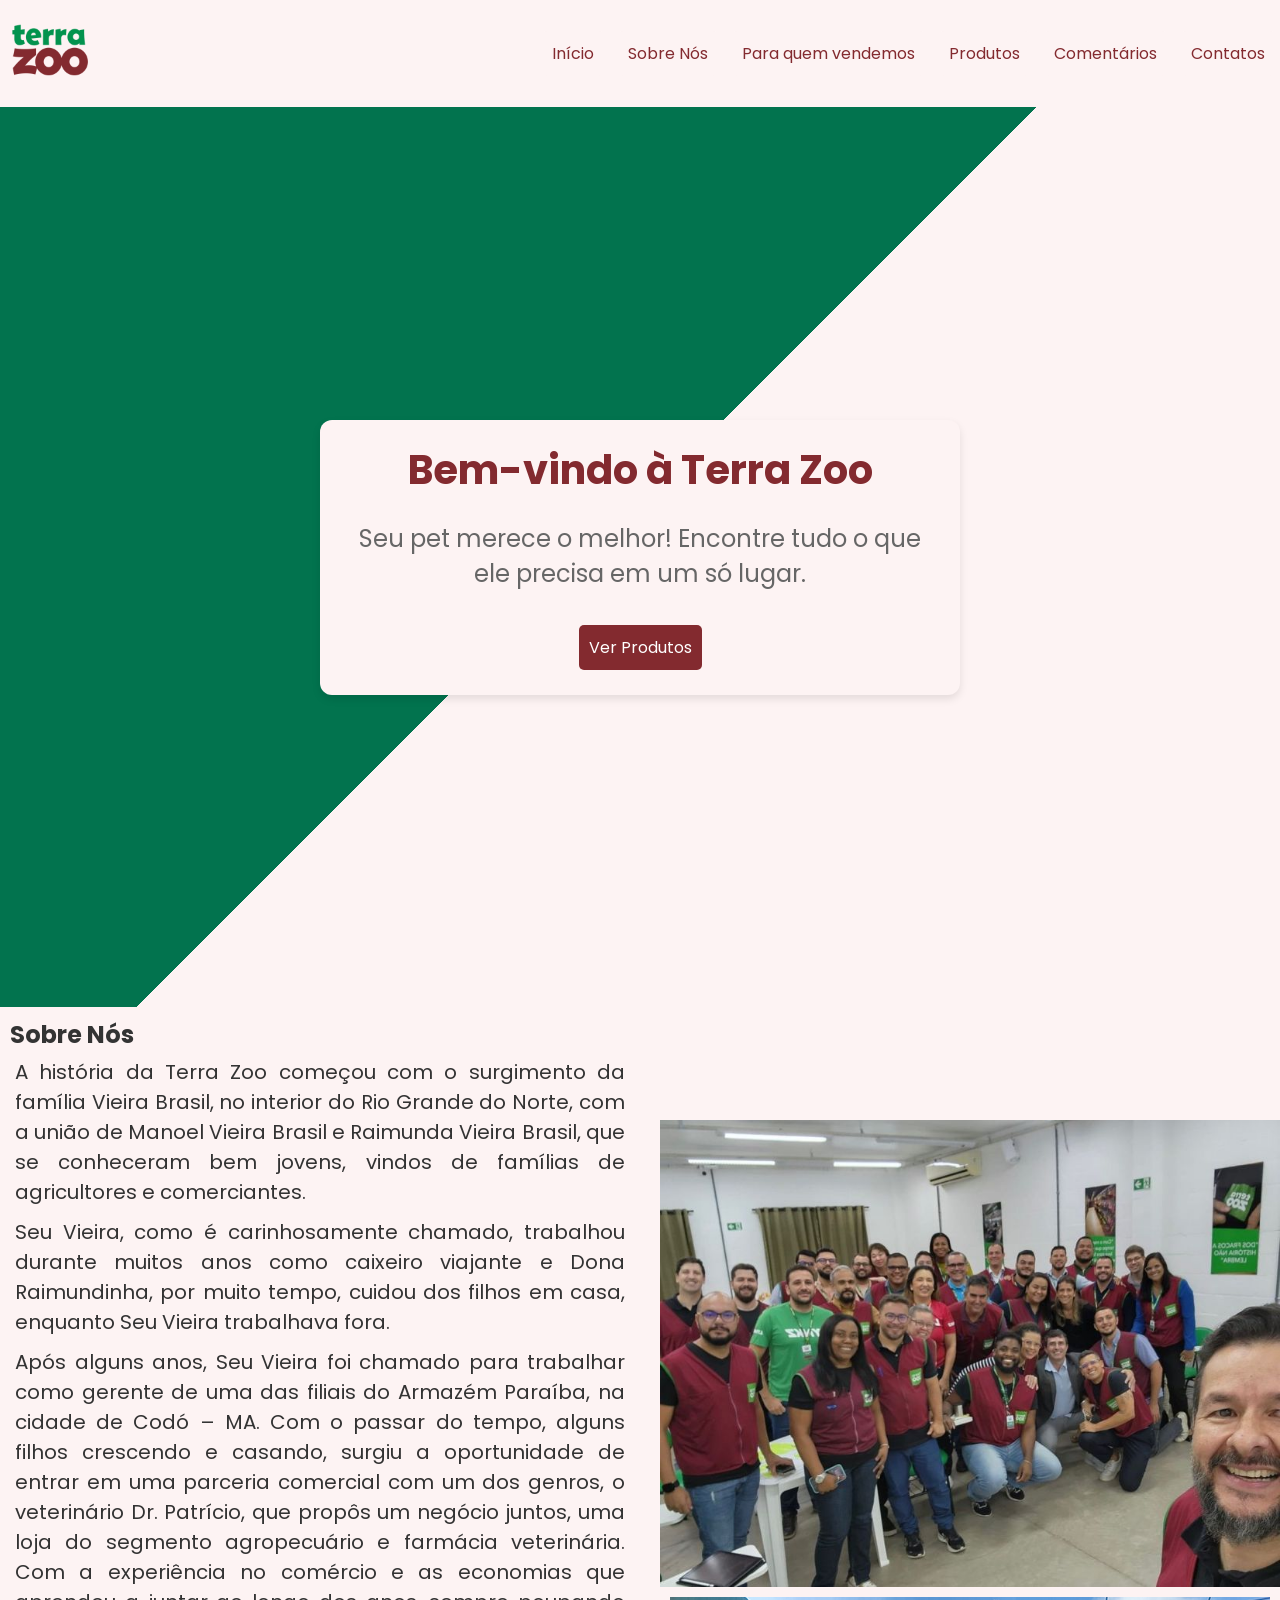
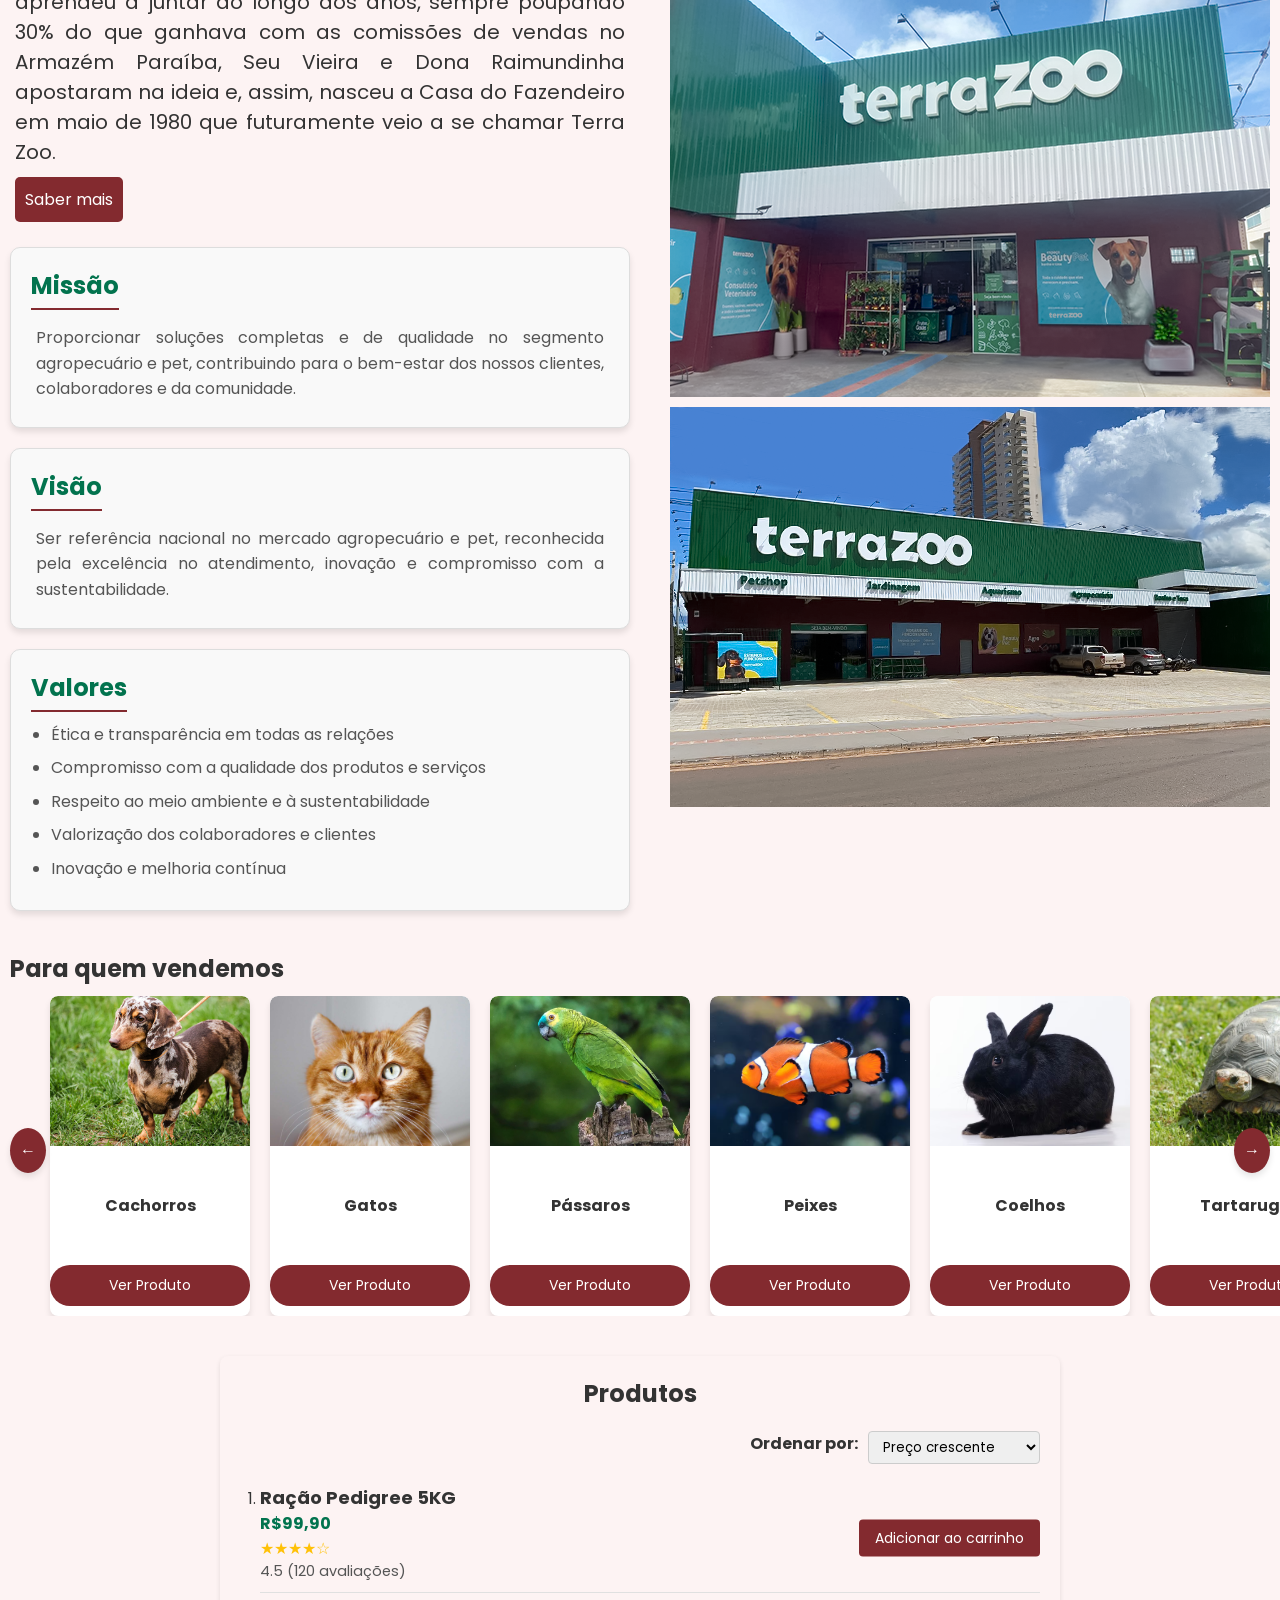
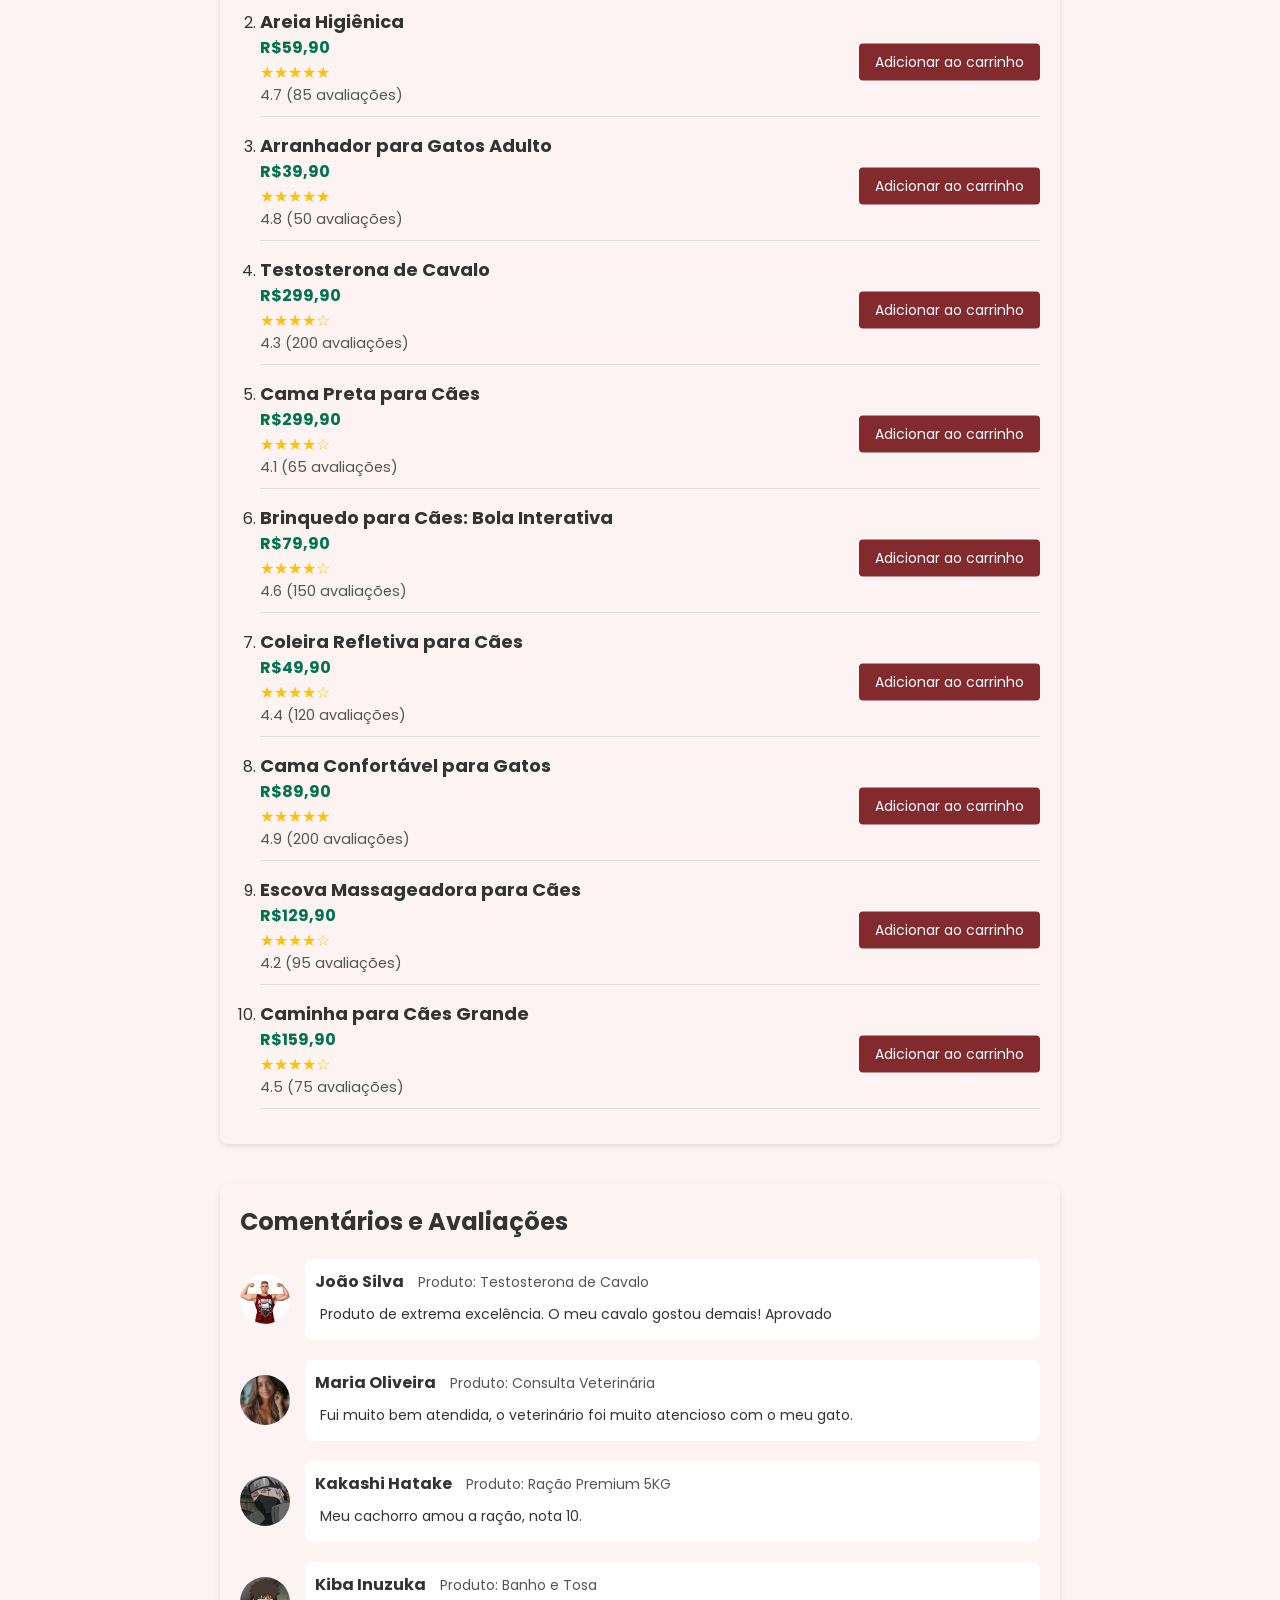
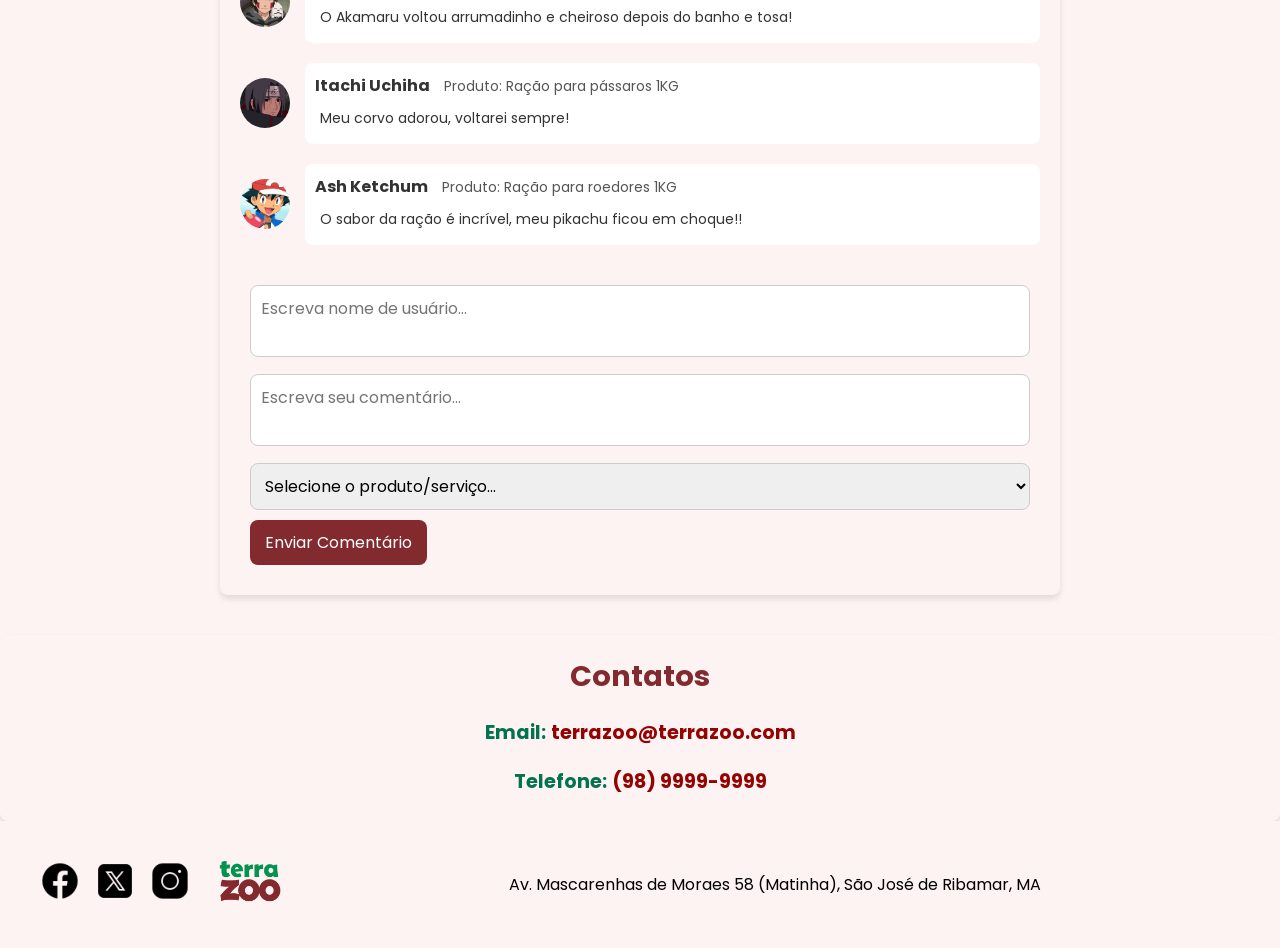
<file: index.html>
<!-- Trabalho de Adriano Franca Monteiro  e Guilherme dos Reis Lima-->
<!DOCTYPE html>
<html lang="pt-BR">
<head>
    <meta charset="UTF-8">
    <meta name="viewport" content="width=device-width, initial-scale=1.0">
    <title>Terra Zoo</title>
    <link href="https://fonts.googleapis.com/css2?family=Poppins:wght@400;600&display=swap" rel="stylesheet">
    <link rel="stylesheet" href="./assets/style.css">
</head>
<body>
    <header class="header">
        <div>
            <img src="./assets/logo.png" alt="Logomarca empresa - Terra Zoo">
        </div>
        <div>
            <nav>
                <button onclick="scrollToElement('presentation-section')" class="btn-header">Início</button>
                <button onclick="scrollToElement('sobre-section')" class="btn-header">Sobre Nós</button>
                <button onclick="scrollToElement('catalog-section')" class="btn-header">Para quem vendemos</button>
                <button onclick="scrollToElement('product-section')" class="btn-header">Produtos</button>
                <button onclick="scrollToElement('comments-section')" class="btn-header">Comentários</button>
                <button onclick="scrollToElement('contact-section')" class="btn-header">Contatos</button>
            </nav>
        </div>
    </header>
    <main>
            <!-- Seção sobre as informacoes da empresa -->
        <section id="presentation-section" class="presentation-section">
            <div class="content">
                <h1>Bem-vindo à Terra Zoo</h1>
                <p>Seu pet merece o melhor! Encontre tudo o que ele precisa em um só lugar.</p>
                <button class="btn-padrao" onclick="scrollToElement('catalog-section')">Ver Produtos</button>
            </div>
        </section>
        <section id="sobre-section" class="sobre-nos">
          <div class="text-sobre-nos">
              <h2>Sobre Nós</h2>
              <p>
                  A história da Terra Zoo começou com o surgimento da família Vieira Brasil, no interior do Rio Grande do Norte, com a união de Manoel Vieira Brasil 
                  e Raimunda Vieira Brasil, que se conheceram bem jovens, vindos de famílias de agricultores e comerciantes.
              </p>
              <p>
                  Seu Vieira, como é carinhosamente chamado, trabalhou durante muitos anos como caixeiro viajante e Dona Raimundinha, por muito tempo, cuidou dos filhos em casa,
                  enquanto Seu Vieira trabalhava fora.
              </p>
              <p>
                  Após alguns anos, Seu Vieira foi chamado para trabalhar como gerente de uma das filiais do Armazém Paraíba, na cidade de Codó – MA. Com o passar do tempo, alguns
                  filhos crescendo e casando, surgiu a oportunidade de entrar em uma parceria comercial com um dos genros, o veterinário Dr. Patrício, que propôs um negócio juntos,
                  uma loja do segmento agropecuário e farmácia veterinária. Com a experiência no comércio e as economias que aprendeu a juntar ao longo dos anos, sempre poupando 30%
                  do que ganhava com as comissões de vendas no Armazém Paraíba, Seu Vieira e Dona Raimundinha apostaram na ideia e, assim, nasceu a Casa do
                  Fazendeiro em maio de 1980 que futuramente veio a se chamar Terra Zoo.
              </p>
              <a href="https://terrazoo.com.br/nossa-historia/" target="_blank">
                  <button class="btn-padrao">
                      Saber mais
                  </button>
              </a>
              <div class="missao-visao-valores">
                  <div class="box">
                      <h3>Missão</h3>
                      <p>
                          Proporcionar soluções completas e de qualidade no segmento agropecuário e pet, contribuindo para o bem-estar dos nossos clientes, colaboradores e da comunidade.
                      </p>
                  </div>
                  <div class="box">
                      <h3>Visão</h3>
                      <p>
                          Ser referência nacional no mercado agropecuário e pet, reconhecida pela excelência no atendimento, inovação e compromisso com a sustentabilidade.
                      </p>
                  </div>
                  <div class="box">
                      <h3>Valores</h3>
                      <ul>
                          <li>Ética e transparência em todas as relações</li>
                          <li>Compromisso com a qualidade dos produtos e serviços</li>
                          <li>Respeito ao meio ambiente e à sustentabilidade</li>
                          <li>Valorização dos colaboradores e clientes</li>
                          <li>Inovação e melhoria contínua</li>
                      </ul>
                  </div>
              </div>
          </div>
          <div class="sobre-nos-img">
              <img src="./assets/equipe.jpg" alt="Equipe de funcionários Terra Zoo">
              <img src="./assets/TerraZoo_Loja.png" alt="Loja Terra Zoo Vinhais">
              <img src="./assets/TerraZoo_Loja2.png" alt="Loja Terra Zoo São Francisco">
          </div>
        </section>
      
          <!-- Carrossel dos animais -->
        <section id="catalog-section">
            <div class="catalog-container">
                <h2 class="text-produtos">Para quem vendemos</h2>
                <div class="catalog" id="catalog">
                  <div class="product">
                    <img src="./assets/Foto_Cachorro.jpg" alt="Cachorros">
                    <p class="product-name">Cachorros</p>
                    <button class="view-product-btn">Ver Produto</button>
                  </div>
                  <div class="product">
                    <img src="./assets/Foto_Gato.png" alt="Gatos">
                    <p class="product-name">Gatos</p>
                    <button class="view-product-btn">Ver Produto</button>
                  </div>
                  <div class="product">
                    <img src="./assets/Foto_Passaro.webp"alt="Pássaros">
                    <p class="product-name">Pássaros</p>
                    <button class="view-product-btn">Ver Produto</button>
                  </div>
                  <div class="product">
                    <img src="./assets/Foto_Peixe.avif" alt="Peixes">
                    <p class="product-name">Peixes</p>
                    <button class="view-product-btn">Ver Produto</button>
                  </div>
                  <div class="product">
                    <img src="./assets/Foto_Coelho.avif" alt="Coelhos">
                    <p class="product-name">Coelhos</p>
                    <button class="view-product-btn">Ver Produto</button>
                  </div>
                  <div class="product">
                    <img src="./assets/Foto_Tartaruga.jpg" alt="Tartarugas">
                    <p class="product-name">Tartarugas</p>
                    <button class="view-product-btn">Ver Produto</button>
                  </div>
                  <div class="product">
                    <img src="./assets/Foto_Cavalo.jpg" alt="Equinos">
                    <p class="product-name">Equinos</p>
                    <button class="view-product-btn">Ver Produto</button>
                  </div>
                  <div class="product">
                    <img src="./assets/Foto_Hamster.jpg" alt="Roedores">
                    <p class="product-name">Roedores</p>
                    <button class="view-product-btn">Ver Produto</button>
                  </div>
                  <div class="product">
                    <img src="./assets/Foto_Gado.jpg" alt="Bovinos">
                    <p class="product-name">Bovinos</p>
                    <button class="view-product-btn">Ver Produto</button>
                  </div>
                  <div class="product">
                    <img src="./assets/Foto_Ovinos.jpg" alt="Ovinos">
                    <p class="product-name">Ovinos</p>
                    <button class="view-product-btn">Ver Produto</button>
                  </div>
                </div>
                <div class="navigation">
                  <button class="nav-button nav-left" id="prev">&#8592;</button>
                  <button class="nav-button nav-right" id="next">&#8594;</button>
                </div>
              </div>
        </section>
          <!-- Produtos(seus valores e avaliações) junto com a lista numerada ordenada  -->
        <section id="product-section">
          <div class="product-list">
            <h1>Produtos</h1>
            
            <div class="sort-container">
              <label for="sort-options">Ordenar por:</label>
              <select id="sort-options">
                <option value="mais-caros">Preço crescente</option>
                <option value="mais-baratos">Preço decrescente</option>
                <option value="melhor-avaliados">Melhor avaliados</option>
              </select>
            </div>
      
            <ol id="product-list">
              <li class="product-item" data-price="99.00" data-rating="4.5">
                <div class="product-info">
                  <div class="product-title">Ração Pedigree 5KG</div>
                  <div class="product-price">R$99,90</div>
                  <div class="stars">★★★★☆</div>
                  <div class="rating">4.5 (120 avaliações)</div>
                </div>
                <button onclick="mensgemDesenvolvimento()"class="add-to-cart">Adicionar ao carrinho</button>
              </li>
              
              <li class="product-item" data-price="59.00" data-rating="4.7">
                <div class="product-info">
                  <div class="product-title">Areia Higiênica</div>
                  <div class="product-price">R$59,90</div>
                  <div class="stars">★★★★★</div>
                  <div class="rating">4.7 (85 avaliações)</div>
                </div>
                <button onclick="mensgemDesenvolvimento()"class="add-to-cart">Adicionar ao carrinho</button>
              </li>
              
              <li class="product-item" data-price="39.00" data-rating="4.8">
                <div class="product-info">
                  <div class="product-title">Arranhador para Gatos Adulto</div>
                  <div class="product-price">R$39,90</div>
                  <div class="stars">★★★★★</div>
                  <div class="rating">4.8 (50 avaliações)</div>
                </div>
                <button onclick="mensgemDesenvolvimento()"class="add-to-cart">Adicionar ao carrinho</button>
              </li>
              
              <li class="product-item" data-price="299.90" data-rating="4.3">
                <div class="product-info">
                  <div class="product-title">Testosterona de Cavalo</div>
                  <div class="product-price">R$299,90</div>
                  <div class="stars">★★★★☆</div>
                  <div class="rating">4.3 (200 avaliações)</div>
                </div>
                <button onclick="mensgemDesenvolvimento()"class="add-to-cart">Adicionar ao carrinho</button>
              </li>
              
              <li class="product-item" data-price="299.90" data-rating="4.1">
                <div class="product-info">
                  <div class="product-title">Cama Preta para Cães</div>
                  <div class="product-price">R$299,90</div>
                  <div class="stars">★★★★☆</div>
                  <div class="rating">4.1 (65 avaliações)</div>
                </div>
                <button onclick="mensgemDesenvolvimento()"class="add-to-cart">Adicionar ao carrinho</button>
              </li>
              
              <li class="product-item" data-price="79.90" data-rating="4.6">
                <div class="product-info">
                  <div class="product-title">Brinquedo para Cães: Bola Interativa</div>
                  <div class="product-price">R$79,90</div>
                  <div class="stars">★★★★☆</div>
                  <div class="rating">4.6 (150 avaliações)</div>
                </div>
                <button onclick="mensgemDesenvolvimento()"class="add-to-cart">Adicionar ao carrinho</button>
              </li>
              
              <li class="product-item" data-price="49.90" data-rating="4.4">
                <div class="product-info">
                  <div class="product-title">Coleira Refletiva para Cães</div>
                  <div class="product-price">R$49,90</div>
                  <div class="stars">★★★★☆</div>
                  <div class="rating">4.4 (120 avaliações)</div>
                </div>
                <button onclick="mensgemDesenvolvimento()"class="add-to-cart">Adicionar ao carrinho</button>
              </li>
              
              <li class="product-item" data-price="89.90" data-rating="4.9">
                <div class="product-info">
                  <div class="product-title">Cama Confortável para Gatos</div>
                  <div class="product-price">R$89,90</div>
                  <div class="stars">★★★★★</div>
                  <div class="rating">4.9 (200 avaliações)</div>
                </div>
                <button onclick="mensgemDesenvolvimento()"class="add-to-cart">Adicionar ao carrinho</button>
              </li>
              
              <li class="product-item" data-price="129.90" data-rating="4.2">
                <div class="product-info">
                  <div class="product-title">Escova Massageadora para Cães</div>
                  <div class="product-price">R$129,90</div>
                  <div class="stars">★★★★☆</div>
                  <div class="rating">4.2 (95 avaliações)</div>
                </div>
                <button onclick="mensgemDesenvolvimento()"class="add-to-cart">Adicionar ao carrinho</button>
              </li>
              
              <li class="product-item" data-price="159.90" data-rating="4.5">
                <div class="product-info">
                  <div class="product-title">Caminha para Cães Grande</div>
                  <div class="product-price">R$159,90</div>
                  <div class="stars">★★★★☆</div>
                  <div class="rating">4.5 (75 avaliações)</div>
                </div>
                <button onclick="mensgemDesenvolvimento()"class="add-to-cart">Adicionar ao carrinho</button>
              </li>              
            </ol>
          </div>
        </section>

        <section id="comments-section" class="comments-section">
            <h2>Comentários e Avaliações</h2>
        
            <!-- Comentários Existentes -->
            <div id="comments-container">
              <div class="comment">
                <img src="./assets/Foto_Maromba.webp" alt="Usuário">
                <div class="comment-details">
                  <h4>João Silva</h4>
                  <span>Produto: Testosterona de Cavalo</span>
                  <p>Produto de extrema excelência. O meu cavalo gostou demais! Aprovado</p>
                </div>
              </div>
        
              <div class="comment">
                <img src="./assets/Foto_Mulher.avif" alt="Usuário">
                <div class="comment-details">
                  <h4>Maria Oliveira</h4>
                  <span>Produto: Consulta Veterinária</span>
                  <p>Fui muito bem atendida, o veterinário foi muito atencioso com o meu gato.</p>
                </div>
              </div>

              <div class="comment">
                <img src="./assets/Foto_Kakashi.jpg" alt="Usuário">
                <div class="comment-details">
                  <h4>Kakashi Hatake</h4>
                  <span>Produto: Ração Premium 5KG</span>
                  <p>Meu cachorro amou a ração, nota 10.</p>
                </div>
              </div>

              <div class="comment">
                <img src="./assets/Foto_Kiba.jpg" alt="Usuário">
                <div class="comment-details">
                  <h4>Kiba Inuzuka</h4>
                  <span>Produto: Banho e Tosa</span>
                  <p>O Akamaru voltou arrumadinho e cheiroso depois do banho e tosa!</p>
                </div>
              </div>

              <div class="comment">
                <img src="./assets/Foto_Itachi.jpg" alt="Usuário">
                <div class="comment-details">
                  <h4>Itachi Uchiha</h4>
                  <span>Produto: Ração para pássaros 1KG</span>
                  <p>Meu corvo adorou, voltarei sempre!</p>
                </div>
              </div>

              <div class="comment">
                <img src="./assets/Foto_Ash.jpg" alt="Usuário">
                <div class="comment-details">
                  <h4>Ash Ketchum</h4>
                  <span>Produto: Ração para roedores 1KG</span>
                  <p>O sabor da ração é incrível, meu pikachu ficou em choque!!</p>
                </div>
              </div>
            </div>
        
            <!-- Formulário para Novo Comentário -->
            <form class="comment-form" id="comment-form">
              <textarea id="comment-name" placeholder="Escreva nome de usuário..." required></textarea>
              <textarea id="comment-text" placeholder="Escreva seu comentário..." required></textarea>
              <select id="product-select" required>
                <option value="" disabled selected>Selecione o produto/serviço...</option>
                <option value="Banho e Tosa">Banho e Tosa</option>
                <option value="Consulta Veterinária">Consulta Veterinária</option>
                <option value="Vacinação">Vacinação</option>
                <option value="Testosterona"> Testosterona</option>
                <option value="Ração">Ração Pedigree</option>
              </select>
              <button type="submit">Enviar Comentário</button>
            </form>
          </section>


          <!-- Contatos -->
          <section id="contact-section" class="contact-section">
            <h2>Contatos</h2>
            <div class="contact-details">
              <p><strong>Email:</strong> <a href="mailto:terrazoo@terrazoo.com">terrazoo@terrazoo.com</a></p>
              <p><strong>Telefone:</strong> <a href="tel:+5509899999999">(98) 9999-9999</a></p>
            </div>
          </section>

          <!-- footer -->
        <footer>
            <div class="footer-content">
                <div class="social-icons">
                    <a href="https://facebook.com" target="_blank" aria-label="Facebook">
                        <img src="./assets/logo_facebook.png" alt="Facebook">
                    </a>
                    <a href="https://twitter.com" target="_blank" aria-label="Twitter">
                        <img src="./assets/logo_x.png" alt="Twitter">
                    </a>
                    <a href="https://instagram.com" target="_blank" aria-label="Instagram">
                        <img src="./assets/logo_Insta.png" alt="Instagram">
                    </a>
                </div>
        
                <div class="footer-logo">
                    <img src="./assets/logo.png" alt="Terra Zoo Logo">
                </div>
        
                <address class="footer-address">
                    Av. Mascarenhas de Moraes 58 (Matinha), São José de Ribamar, MA
                </address>
            </div>
        </footer>
        <script src="./scripts/script.js"></script>
    </main>

</body>
</html>
</file>
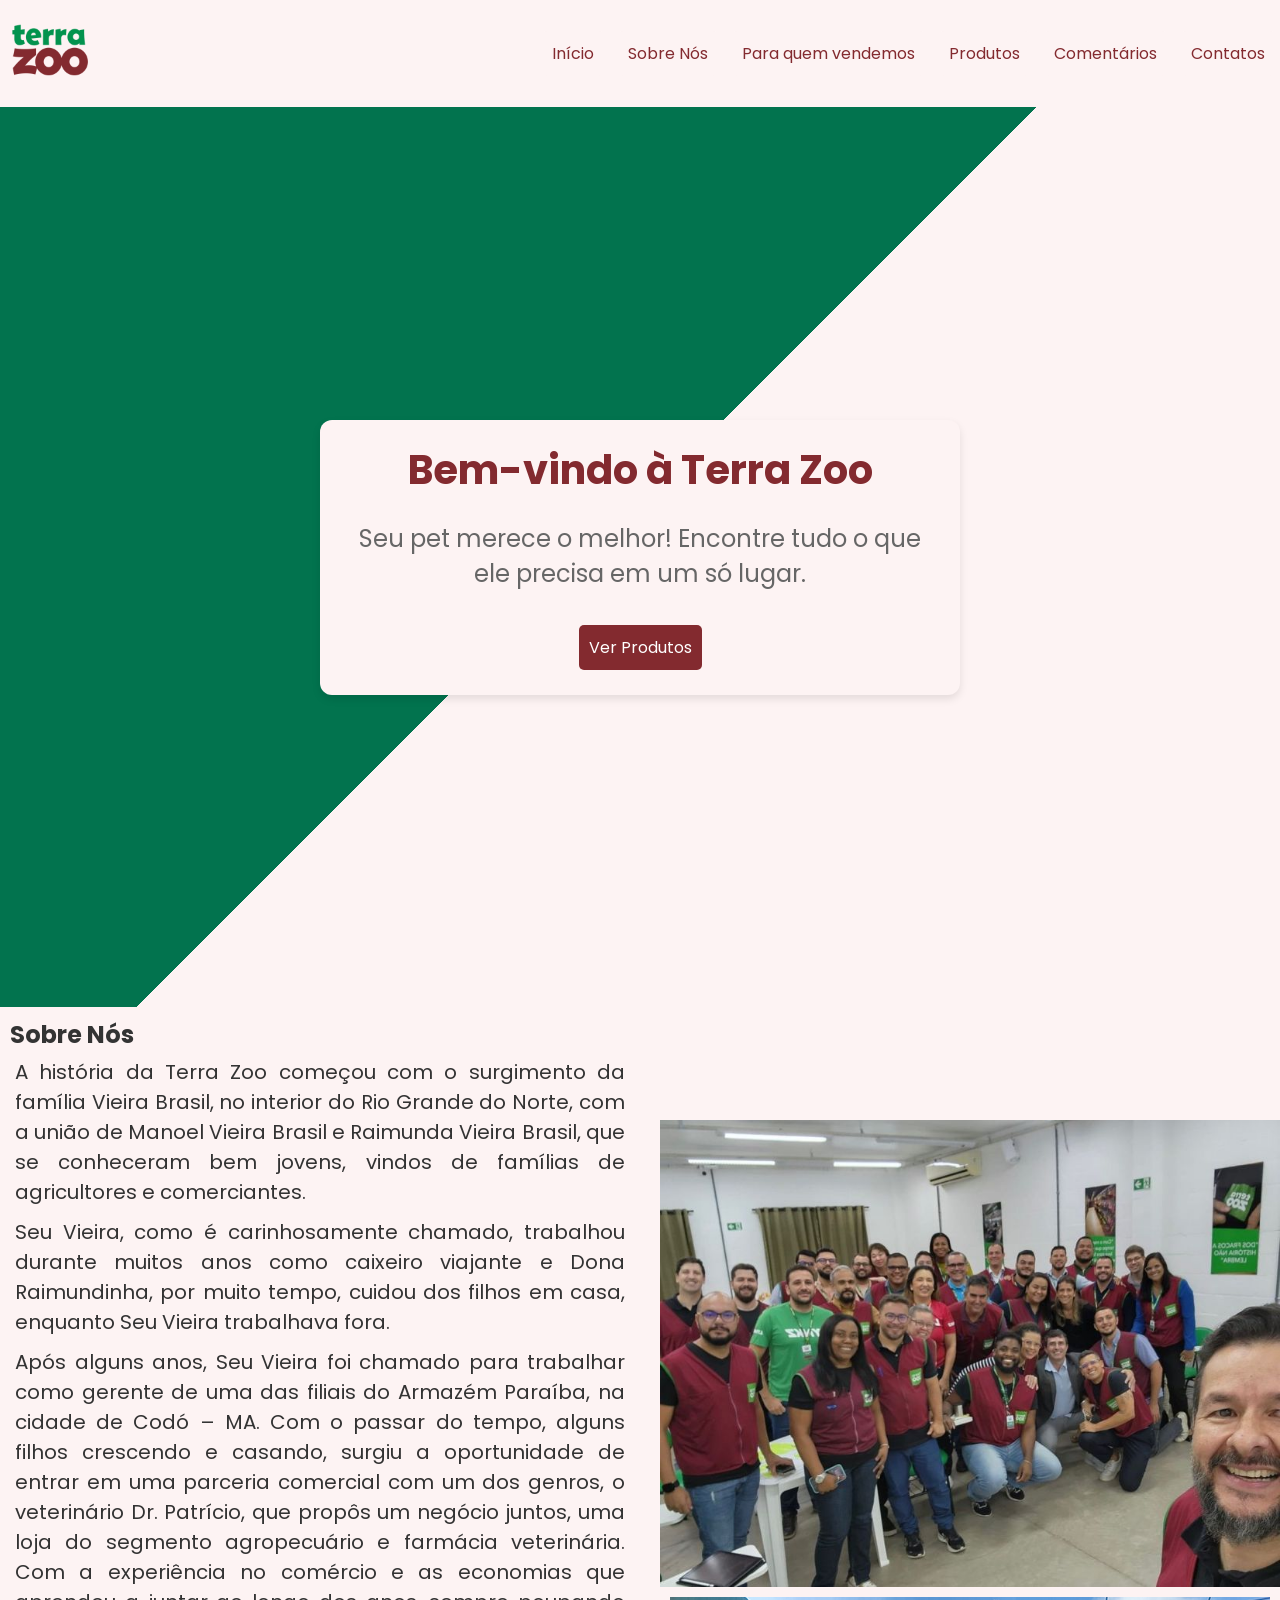
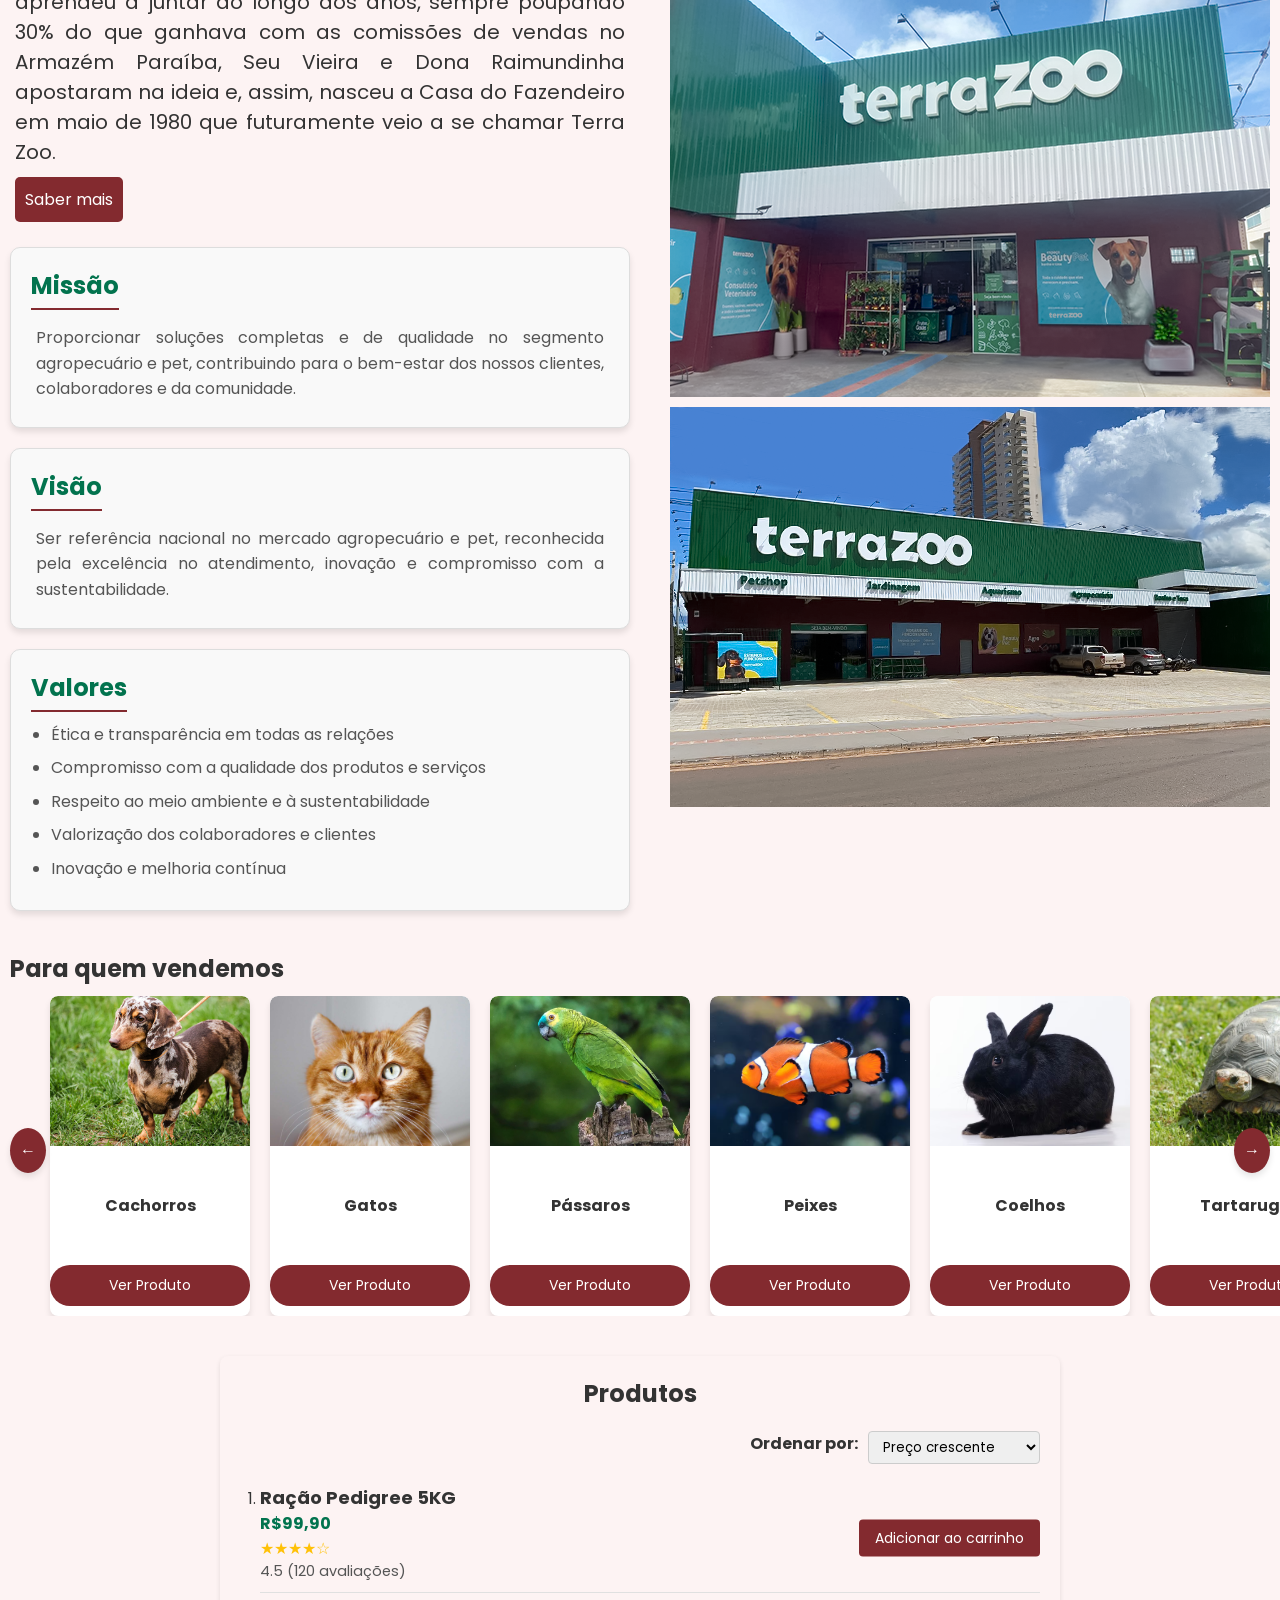
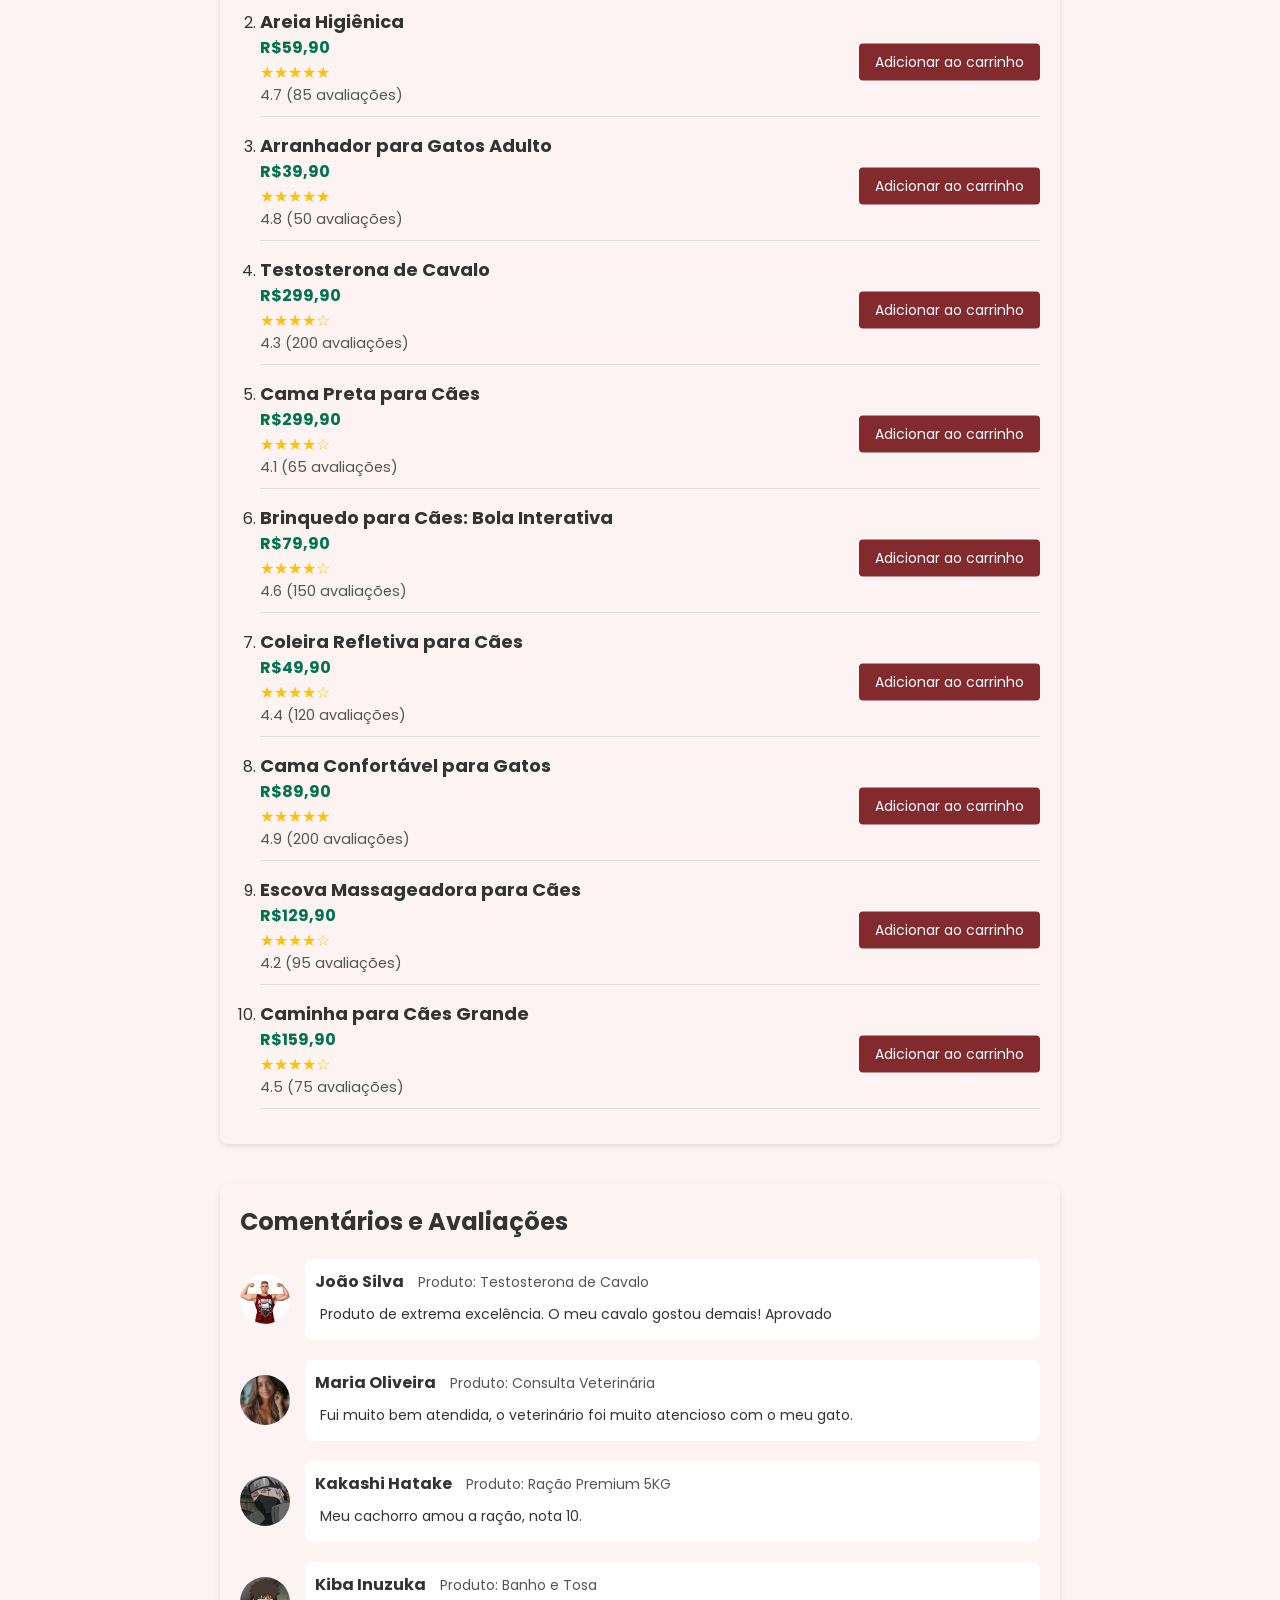
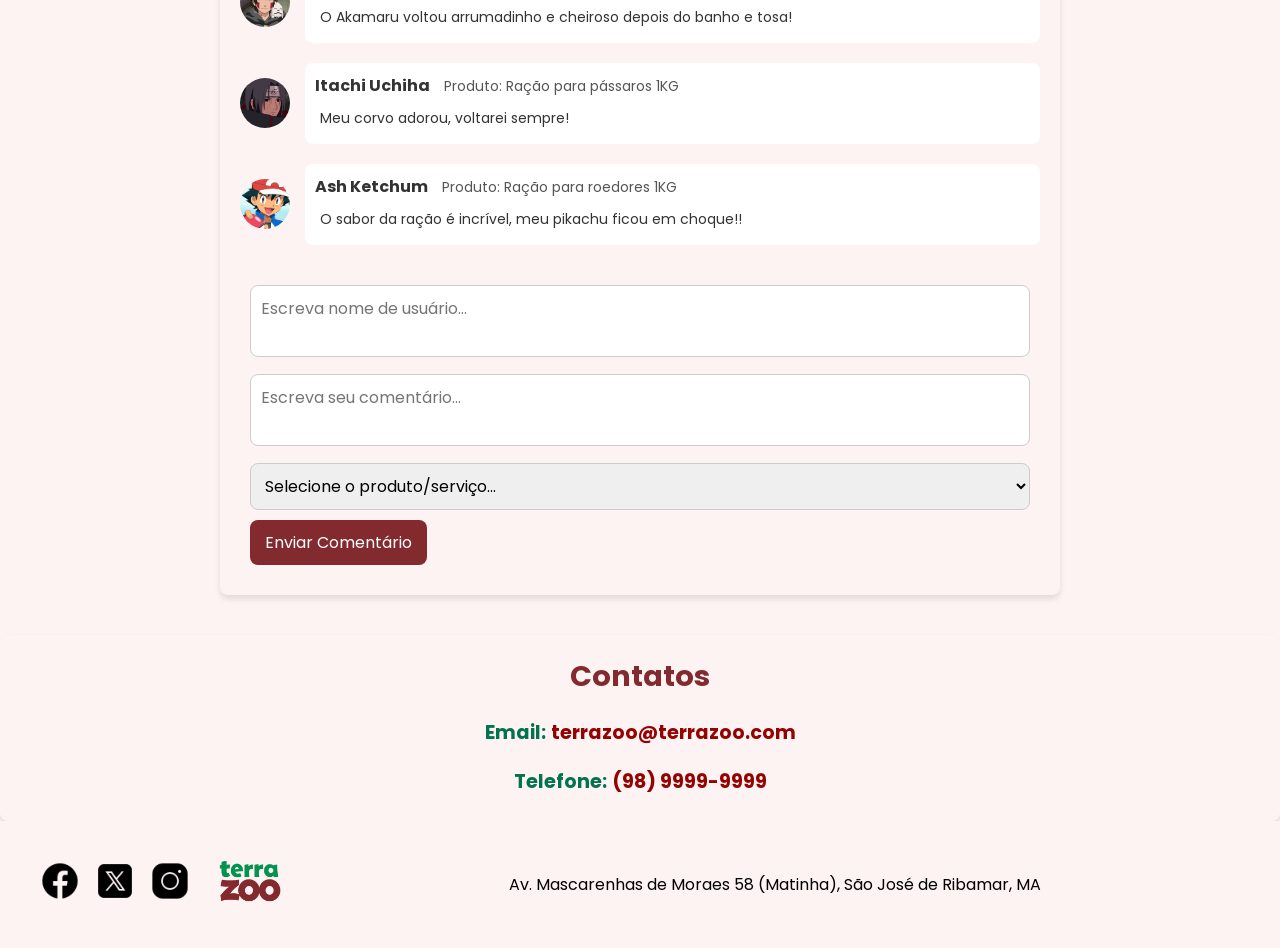
<file: src/index.html>
<!-- Trabalho de Adriano Franca Monteiro  e Guilherme dos Reis Lima-->
<!DOCTYPE html>
<html lang="pt-BR">
<head>
    <meta charset="UTF-8">
    <meta name="viewport" content="width=device-width, initial-scale=1.0">
    <title>Terra Zoo</title>
    <link href="https://fonts.googleapis.com/css2?family=Poppins:wght@400;600&display=swap" rel="stylesheet">
    <link rel="stylesheet" href="../assets/style.css">
</head>
<body>
    <header class="header">
        <div>
            <img src="../assets/logo.png" alt="Logomarca empresa - Terra Zoo">
        </div>
        <div>
            <nav>
                <button onclick="scrollToElement('presentation-section')" class="btn-header">Início</button>
                <button onclick="scrollToElement('sobre-section')" class="btn-header">Sobre Nós</button>
                <button onclick="scrollToElement('catalog-section')" class="btn-header">Para quem vendemos</button>
                <button onclick="scrollToElement('product-section')" class="btn-header">Produtos</button>
                <button onclick="scrollToElement('comments-section')" class="btn-header">Comentários</button>
                <button onclick="scrollToElement('contact-section')" class="btn-header">Contatos</button>
            </nav>
        </div>
    </header>
    <main>
            <!-- Seção sobre as informacoes da empresa -->
        <section id="presentation-section" class="presentation-section">
            <div class="content">
                <h1>Bem-vindo à Terra Zoo</h1>
                <p>Seu pet merece o melhor! Encontre tudo o que ele precisa em um só lugar.</p>
                <button class="btn-padrao" onclick="scrollToElement('catalog-section')">Ver Produtos</button>
            </div>
        </section>
        <section id="sobre-section" class="sobre-nos">
          <div class="text-sobre-nos">
              <h2>Sobre Nós</h2>
              <p>
                  A história da Terra Zoo começou com o surgimento da família Vieira Brasil, no interior do Rio Grande do Norte, com a união de Manoel Vieira Brasil 
                  e Raimunda Vieira Brasil, que se conheceram bem jovens, vindos de famílias de agricultores e comerciantes.
              </p>
              <p>
                  Seu Vieira, como é carinhosamente chamado, trabalhou durante muitos anos como caixeiro viajante e Dona Raimundinha, por muito tempo, cuidou dos filhos em casa,
                  enquanto Seu Vieira trabalhava fora.
              </p>
              <p>
                  Após alguns anos, Seu Vieira foi chamado para trabalhar como gerente de uma das filiais do Armazém Paraíba, na cidade de Codó – MA. Com o passar do tempo, alguns
                  filhos crescendo e casando, surgiu a oportunidade de entrar em uma parceria comercial com um dos genros, o veterinário Dr. Patrício, que propôs um negócio juntos,
                  uma loja do segmento agropecuário e farmácia veterinária. Com a experiência no comércio e as economias que aprendeu a juntar ao longo dos anos, sempre poupando 30%
                  do que ganhava com as comissões de vendas no Armazém Paraíba, Seu Vieira e Dona Raimundinha apostaram na ideia e, assim, nasceu a Casa do
                  Fazendeiro em maio de 1980 que futuramente veio a se chamar Terra Zoo.
              </p>
              <a href="https://terrazoo.com.br/nossa-historia/" target="_blank">
                  <button class="btn-padrao">
                      Saber mais
                  </button>
              </a>
              <div class="missao-visao-valores">
                  <div class="box">
                      <h3>Missão</h3>
                      <p>
                          Proporcionar soluções completas e de qualidade no segmento agropecuário e pet, contribuindo para o bem-estar dos nossos clientes, colaboradores e da comunidade.
                      </p>
                  </div>
                  <div class="box">
                      <h3>Visão</h3>
                      <p>
                          Ser referência nacional no mercado agropecuário e pet, reconhecida pela excelência no atendimento, inovação e compromisso com a sustentabilidade.
                      </p>
                  </div>
                  <div class="box">
                      <h3>Valores</h3>
                      <ul>
                          <li>Ética e transparência em todas as relações</li>
                          <li>Compromisso com a qualidade dos produtos e serviços</li>
                          <li>Respeito ao meio ambiente e à sustentabilidade</li>
                          <li>Valorização dos colaboradores e clientes</li>
                          <li>Inovação e melhoria contínua</li>
                      </ul>
                  </div>
              </div>
          </div>
          <div class="sobre-nos-img">
              <img src="../assets/equipe.jpg" alt="Equipe de funcionários Terra Zoo">
              <img src="../assets/TerraZoo_Loja.png" alt="Loja Terra Zoo Vinhais">
              <img src="../assets/TerraZoo_Loja2.png" alt="Loja Terra Zoo São Francisco">
          </div>
        </section>
      
          <!-- Carrossel dos animais -->
        <section id="catalog-section">
            <div class="catalog-container">
                <h2 class="text-produtos">Para quem vendemos</h2>
                <div class="catalog" id="catalog">
                  <div class="product">
                    <img src="../assets/Foto_Cachorro.jpg" alt="Cachorros">
                    <p class="product-name">Cachorros</p>
                    <button class="view-product-btn">Ver Produto</button>
                  </div>
                  <div class="product">
                    <img src="../assets/Foto_Gato.png" alt="Gatos">
                    <p class="product-name">Gatos</p>
                    <button class="view-product-btn">Ver Produto</button>
                  </div>
                  <div class="product">
                    <img src="../assets/Foto_Passaro.webp"alt="Pássaros">
                    <p class="product-name">Pássaros</p>
                    <button class="view-product-btn">Ver Produto</button>
                  </div>
                  <div class="product">
                    <img src="../assets/Foto_Peixe.avif" alt="Peixes">
                    <p class="product-name">Peixes</p>
                    <button class="view-product-btn">Ver Produto</button>
                  </div>
                  <div class="product">
                    <img src="../assets/Foto_Coelho.avif" alt="Coelhos">
                    <p class="product-name">Coelhos</p>
                    <button class="view-product-btn">Ver Produto</button>
                  </div>
                  <div class="product">
                    <img src="../assets/Foto_Tartaruga.jpg" alt="Tartarugas">
                    <p class="product-name">Tartarugas</p>
                    <button class="view-product-btn">Ver Produto</button>
                  </div>
                  <div class="product">
                    <img src="../assets/Foto_Cavalo.jpg" alt="Equinos">
                    <p class="product-name">Equinos</p>
                    <button class="view-product-btn">Ver Produto</button>
                  </div>
                  <div class="product">
                    <img src="../assets/Foto_Hamster.jpg" alt="Roedores">
                    <p class="product-name">Roedores</p>
                    <button class="view-product-btn">Ver Produto</button>
                  </div>
                  <div class="product">
                    <img src="../assets/Foto_Gado.jpg" alt="Bovinos">
                    <p class="product-name">Bovinos</p>
                    <button class="view-product-btn">Ver Produto</button>
                  </div>
                  <div class="product">
                    <img src="../assets/Foto_Ovinos.jpg" alt="Ovinos">
                    <p class="product-name">Ovinos</p>
                    <button class="view-product-btn">Ver Produto</button>
                  </div>
                </div>
                <div class="navigation">
                  <button class="nav-button nav-left" id="prev">&#8592;</button>
                  <button class="nav-button nav-right" id="next">&#8594;</button>
                </div>
              </div>
        </section>
          <!-- Produtos(seus valores e avaliações) junto com a lista numerada ordenada  -->
        <section id="product-section">
          <div class="product-list">
            <h1>Produtos</h1>
            
            <div class="sort-container">
              <label for="sort-options">Ordenar por:</label>
              <select id="sort-options">
                <option value="mais-caros">Preço crescente</option>
                <option value="mais-baratos">Preço decrescente</option>
                <option value="melhor-avaliados">Melhor avaliados</option>
              </select>
            </div>
      
            <ol id="product-list">
              <li class="product-item" data-price="99.00" data-rating="4.5">
                <div class="product-info">
                  <div class="product-title">Ração Pedigree 5KG</div>
                  <div class="product-price">R$99,90</div>
                  <div class="stars">★★★★☆</div>
                  <div class="rating">4.5 (120 avaliações)</div>
                </div>
                <button onclick="mensgemDesenvolvimento()"class="add-to-cart">Adicionar ao carrinho</button>
              </li>
              
              <li class="product-item" data-price="59.00" data-rating="4.7">
                <div class="product-info">
                  <div class="product-title">Areia Higiênica</div>
                  <div class="product-price">R$59,90</div>
                  <div class="stars">★★★★★</div>
                  <div class="rating">4.7 (85 avaliações)</div>
                </div>
                <button onclick="mensgemDesenvolvimento()"class="add-to-cart">Adicionar ao carrinho</button>
              </li>
              
              <li class="product-item" data-price="39.00" data-rating="4.8">
                <div class="product-info">
                  <div class="product-title">Arranhador para Gatos Adulto</div>
                  <div class="product-price">R$39,90</div>
                  <div class="stars">★★★★★</div>
                  <div class="rating">4.8 (50 avaliações)</div>
                </div>
                <button onclick="mensgemDesenvolvimento()"class="add-to-cart">Adicionar ao carrinho</button>
              </li>
              
              <li class="product-item" data-price="299.90" data-rating="4.3">
                <div class="product-info">
                  <div class="product-title">Testosterona de Cavalo</div>
                  <div class="product-price">R$299,90</div>
                  <div class="stars">★★★★☆</div>
                  <div class="rating">4.3 (200 avaliações)</div>
                </div>
                <button onclick="mensgemDesenvolvimento()"class="add-to-cart">Adicionar ao carrinho</button>
              </li>
              
              <li class="product-item" data-price="299.90" data-rating="4.1">
                <div class="product-info">
                  <div class="product-title">Cama Preta para Cães</div>
                  <div class="product-price">R$299,90</div>
                  <div class="stars">★★★★☆</div>
                  <div class="rating">4.1 (65 avaliações)</div>
                </div>
                <button onclick="mensgemDesenvolvimento()"class="add-to-cart">Adicionar ao carrinho</button>
              </li>
              
              <li class="product-item" data-price="79.90" data-rating="4.6">
                <div class="product-info">
                  <div class="product-title">Brinquedo para Cães: Bola Interativa</div>
                  <div class="product-price">R$79,90</div>
                  <div class="stars">★★★★☆</div>
                  <div class="rating">4.6 (150 avaliações)</div>
                </div>
                <button onclick="mensgemDesenvolvimento()"class="add-to-cart">Adicionar ao carrinho</button>
              </li>
              
              <li class="product-item" data-price="49.90" data-rating="4.4">
                <div class="product-info">
                  <div class="product-title">Coleira Refletiva para Cães</div>
                  <div class="product-price">R$49,90</div>
                  <div class="stars">★★★★☆</div>
                  <div class="rating">4.4 (120 avaliações)</div>
                </div>
                <button onclick="mensgemDesenvolvimento()"class="add-to-cart">Adicionar ao carrinho</button>
              </li>
              
              <li class="product-item" data-price="89.90" data-rating="4.9">
                <div class="product-info">
                  <div class="product-title">Cama Confortável para Gatos</div>
                  <div class="product-price">R$89,90</div>
                  <div class="stars">★★★★★</div>
                  <div class="rating">4.9 (200 avaliações)</div>
                </div>
                <button onclick="mensgemDesenvolvimento()"class="add-to-cart">Adicionar ao carrinho</button>
              </li>
              
              <li class="product-item" data-price="129.90" data-rating="4.2">
                <div class="product-info">
                  <div class="product-title">Escova Massageadora para Cães</div>
                  <div class="product-price">R$129,90</div>
                  <div class="stars">★★★★☆</div>
                  <div class="rating">4.2 (95 avaliações)</div>
                </div>
                <button onclick="mensgemDesenvolvimento()"class="add-to-cart">Adicionar ao carrinho</button>
              </li>
              
              <li class="product-item" data-price="159.90" data-rating="4.5">
                <div class="product-info">
                  <div class="product-title">Caminha para Cães Grande</div>
                  <div class="product-price">R$159,90</div>
                  <div class="stars">★★★★☆</div>
                  <div class="rating">4.5 (75 avaliações)</div>
                </div>
                <button onclick="mensgemDesenvolvimento()"class="add-to-cart">Adicionar ao carrinho</button>
              </li>              
            </ol>
          </div>
        </section>

        <section id="comments-section" class="comments-section">
            <h2>Comentários e Avaliações</h2>
        
            <!-- Comentários Existentes -->
            <div id="comments-container">
              <div class="comment">
                <img src="../assets/Foto_Maromba.webp" alt="Usuário">
                <div class="comment-details">
                  <h4>João Silva</h4>
                  <span>Produto: Testosterona de Cavalo</span>
                  <p>Produto de extrema excelência. O meu cavalo gostou demais! Aprovado</p>
                </div>
              </div>
        
              <div class="comment">
                <img src="../assets/Foto_Mulher.avif" alt="Usuário">
                <div class="comment-details">
                  <h4>Maria Oliveira</h4>
                  <span>Produto: Consulta Veterinária</span>
                  <p>Fui muito bem atendida, o veterinário foi muito atencioso com o meu gato.</p>
                </div>
              </div>

              <div class="comment">
                <img src="../assets/Foto_Kakashi.jpg" alt="Usuário">
                <div class="comment-details">
                  <h4>Kakashi Hatake</h4>
                  <span>Produto: Ração Premium 5KG</span>
                  <p>Meu cachorro amou a ração, nota 10.</p>
                </div>
              </div>

              <div class="comment">
                <img src="../assets/Foto_Kiba.jpg" alt="Usuário">
                <div class="comment-details">
                  <h4>Kiba Inuzuka</h4>
                  <span>Produto: Banho e Tosa</span>
                  <p>O Akamaru voltou arrumadinho e cheiroso depois do banho e tosa!</p>
                </div>
              </div>

              <div class="comment">
                <img src="../assets/Foto_Itachi.jpg" alt="Usuário">
                <div class="comment-details">
                  <h4>Itachi Uchiha</h4>
                  <span>Produto: Ração para pássaros 1KG</span>
                  <p>Meu corvo adorou, voltarei sempre!</p>
                </div>
              </div>

              <div class="comment">
                <img src="../assets/Foto_Ash.jpg" alt="Usuário">
                <div class="comment-details">
                  <h4>Ash Ketchum</h4>
                  <span>Produto: Ração para roedores 1KG</span>
                  <p>O sabor da ração é incrível, meu pikachu ficou em choque!!</p>
                </div>
              </div>
            </div>
        
            <!-- Formulário para Novo Comentário -->
            <form class="comment-form" id="comment-form">
              <textarea id="comment-name" placeholder="Escreva nome de usuário..." required></textarea>
              <textarea id="comment-text" placeholder="Escreva seu comentário..." required></textarea>
              <select id="product-select" required>
                <option value="" disabled selected>Selecione o produto/serviço...</option>
                <option value="Banho e Tosa">Banho e Tosa</option>
                <option value="Consulta Veterinária">Consulta Veterinária</option>
                <option value="Vacinação">Vacinação</option>
                <option value="Testosterona"> Testosterona</option>
                <option value="Ração">Ração Pedigree</option>
              </select>
              <button type="submit">Enviar Comentário</button>
            </form>
          </section>


          <!-- Contatos -->
          <section id="contact-section" class="contact-section">
            <h2>Contatos</h2>
            <div class="contact-details">
              <p><strong>Email:</strong> <a href="mailto:terrazoo@terrazoo.com">terrazoo@terrazoo.com</a></p>
              <p><strong>Telefone:</strong> <a href="tel:+5509899999999">(98) 9999-9999</a></p>
            </div>
          </section>

          <!-- footer -->
        <footer>
            <div class="footer-content">
                <div class="social-icons">
                    <a href="https://facebook.com" target="_blank" aria-label="Facebook">
                        <img src="../assets/logo_facebook.png" alt="Facebook">
                    </a>
                    <a href="https://twitter.com" target="_blank" aria-label="Twitter">
                        <img src="../assets/logo_x.png" alt="Twitter">
                    </a>
                    <a href="https://instagram.com" target="_blank" aria-label="Instagram">
                        <img src="../assets/logo_Insta.png" alt="Instagram">
                    </a>
                </div>
        
                <div class="footer-logo">
                    <img src="../assets/logo.png" alt="Terra Zoo Logo">
                </div>
        
                <address class="footer-address">
                    Av. Mascarenhas de Moraes 58 (Matinha), São José de Ribamar, MA
                </address>
            </div>
        </footer>
        <script src="../scripts/script.js"></script>
    </main>

</body>
</html>
</file>
<file: assets/style.css>
*{
    padding: 0;
    margin: 0;
    font-family: 'Poppins', sans-serif;
}

:root{
    --primary-color: #832A2F;
    --secondary-color: #02734E;
    --background-color: #FDF3F3;
    --text-color: #FFFFFF;
    --accent-color: #940202;
}

main{
  background-color: var(--background-color);
}

/* header */
.header{
    display: flex;
    position: fixed;
    width: 100%;
    flex-direction: row;
    text-align: center;
    align-items: center;
    justify-content: space-between;
    background-color: var(--background-color);
    z-index: 1000;
}

header img{
    width: 100px;
    height: auto;
}

.btn-padrao{
    border: none;
    padding: 10px;
    margin: 5px;
    border-radius: 5px;
    font-size: 16px;
    cursor: pointer;
    color: var(--text-color);
    background-color: var(--primary-color);
}

.btn-padrao:hover{
  background-color: var(--secondary-color);
  color: #fff;
  border: none;
  cursor: pointer;
  transition: background-color 0.3s ease;
}

.btn-header {
    border: none;
    padding: 10px;
    margin: 5px;
    border-radius: 5px;
    font-size: 16px;
    cursor: pointer;
    color: var(--primary-color);
    background-color: var(--background-color);
    position: relative; 
}

.btn-header:hover::after {
    content: "";
    position: absolute;
    left: 0;
    bottom: 0;
    width: 100%;
    height: 2px;
    background-color: var(--primary-color);
    animation: slideIn 0.3s ease-out;
}

@keyframes slideIn {
    from {
        width: 0;
    }
    to {
        width: 100%;
    }
}

/* Seção apresentacao da empresa */
.presentation-section {
    display: flex;
    align-items: center;
    justify-content: center;
    height: 100vh;
    background: linear-gradient(135deg, var(--secondary-color) 50%, var(--background-color) 50%);
    color: #333;
}

.content {
    max-width: 600px;
    text-align: center;
    padding: 20px;
    background-color: var(--background-color);
    border-radius: 12px;
    box-shadow: 0 4px 8px rgba(0, 0, 0, 0.1);
}

.content h1 {
    font-size: 2.5rem;
    margin-bottom: 1rem;
    color: var(--primary-color);
}

.content p {
    font-size: 1.5rem;
    margin-bottom: 1.5rem;
    color: #666;
}

.content a {
    display: inline-block;
    padding: 10px 20px;
    font-size: 1rem;
    text-decoration: none;
    color: #fff;
    background-color: var(--secondary-color);
    border-radius: 8px;
    transition: background-color 0.3s;
}

.sobre-nos{
    display: flex;
    flex-direction: row;
    justify-content: center;
    align-items: center;
    text-align: justify;
    gap: 20px;
    background-color: var(--background-color);

}

.missao-visao-valores {
  display: flex;
  flex-direction: column;
  gap: 20px;
  margin-top: 20px;
}

.missao-visao-valores .box {
  background-color: #f9f9f9;
  border: 1px solid #ddd; 
  border-radius: 10px;      
  padding: 20px;
  box-shadow: 0 4px 6px rgba(0, 0, 0, 0.1);
}

.missao-visao-valores .box h3 {
  color: var(--secondary-color);
  font-size: 1.5em;
  margin-bottom: 10px;
  border-bottom: 2px solid var(--primary-color);
  display: inline-block;
  padding-bottom: 5px;
}

.missao-visao-valores .box p,
.missao-visao-valores .box ul {
  color: #555;
  font-size: 1em;
  line-height: 1.6;
}

.missao-visao-valores .box ul {
  list-style-type: disc;
  padding-left: 20px;
}

.missao-visao-valores .box ul li {
  margin-bottom: 8px;
}

.missao-visao-valores .box:hover {
  transform: scale(1.02);
  transition: 0.3s ease-in-out;
  border-color: var(--primary-color);
}


.sobre-nos-img {
  display: flex;
  flex-direction: column; 
  align-items: center;    
  justify-content: center;
  gap: 10px;              
  height: auto;           
  width: 50%;             
}

.sobre-nos-img img {
  max-width: 100%; 
  height: auto;    
}


.text-sobre-nos{
    width: 50%;
    padding: 10px;
}

section p{
    font-size: 20px;
    padding: 5px;
}



/* Carrossel dos animais */

  .catalog-container {
    position: relative;
    width: 100%;
    overflow: hidden;
    background-color: var(--background-color);
    padding: 20px 0;
  }
  .text-produtos{
    padding: 10px;
  }
  .catalog {
    display: flex;
    gap: 20px;
    overflow-x: scroll;
    scroll-behavior: smooth;
    padding: 0 50px;
  }
  .catalog::-webkit-scrollbar {
    display: none;
  }
  .product {
    flex: 0 0 200px;
    height: 320px;
    background-color: #fff;
    border-radius: 8px;
    box-shadow: 0 4px 6px rgba(0, 0, 0, 0.1);
    text-align: center;
    display: flex;
    flex-direction: column;
    justify-content: space-between;
    overflow: hidden;
  }
  .product img {
    width: 100%;
    height: 150px;
    object-fit: cover;
    border-radius: 8px 8px 0 0;
  }
  .product-name {
    font-size: 16px;
    font-weight: bold;
    margin: 10px 0;
    text-align: center;
  }
  .view-product-btn {
    background-color: var(--primary-color);
    color: #fff;
    border: none;
    padding: 10px 15px;
    font-size: 14px;
    border-radius: 20px;
    cursor: pointer;
    transition: background-color 0.3s ease;
    margin-bottom: 10px;
  }
  .view-product-btn:hover {
    background-color: var(--secondary-color);
  }
  .navigation {
    position: absolute;
    top: 50%;
    transform: translateY(-50%);
    display: flex;
    justify-content: space-between;
    width: 100%;
  }
  .nav-button {
    background-color: var(--primary-color);
    border: none;
    color: #fff;
    padding: 10px;
    cursor: pointer;
    font-size: 16px;
    border-radius: 50%;
    box-shadow: 0 4px 6px rgba(0, 0, 0, 0.1);
    transition: background-color 0.3s ease;
  }
  .nav-button:hover {
    background-color: var(--secondary-color);
  }
  .nav-left {
    position: absolute;
    left: 10px;
  }
  .nav-right {
    position: absolute;
    right: 10px;
  }


   /*Lista ordenada dos produtos*/
   body {
    font-family: Arial, sans-serif;
    margin: 0;
    padding: 0;
    background-color: var(--background-color);
    color: #333;
  }
  
  .product-list {
    max-width: 800px;
    margin: 20px auto;
    padding: 20px;
    background: var(--background-color);
    box-shadow: 0 2px 5px rgba(0, 0, 0, 0.1);
    border-radius: 8px;
  }
  
  h1 {
    text-align: center;
    margin-bottom: 20px;
  }
  
  ol {
    padding-left: 20px;
  }
  
  .product-item {
    position: relative;
    margin-bottom: 15px;
    border-bottom: 1px solid #e0e0e0;
    padding-bottom: 10px;
  }
  
  .product-info {
    margin-right: 120px;
    max-width: 70%;
  }
  
  .product-title {
    font-size: 18px;
    font-weight: bold;
  }
  .product-price {
    font-weight: bold;
    color: var(--secondary-color);
  }
  
  .stars {
    color: #ffc107;
  }
  
  .rating {
    font-size: 0.9em;
    color: #555;
  }

  .add-to-cart {
    position: absolute;
    top: 50%; 
    right: 0; 
    transform: translateY(-50%); 
    background-color: var(--primary-color);
    color: #fff;
    border: none;
    padding: 8px 16px;
    font-size: 14px;
    border-radius: 4px;
    cursor: pointer;
    transition: background-color 0.3s;
  }
  
  .add-to-cart:hover {
    background-color:var(--secondary-color); 
  }

  .sort-container {
    display: flex;
    justify-content: flex-end;
    margin-bottom: 20px;
  }
  
  .sort-container label {
    margin-right: 10px;
    font-weight: bold;
  }
  
  select {
    padding: 5px 10px;
    border: 1px solid #ccc;
    border-radius: 4px;
  }
  


/*Comentarios*/

  .comments-section {
    width: 90%;
    max-width: 800px;
    margin: 40px auto;
    padding: 20px;
    border-radius: 8px;
    box-shadow: 0 4px 6px rgba(0, 0, 0, 0.1);
  }

  .comments-section h2 {
    font-size: 24px;
    margin-bottom: 20px;
  }

  .comment {
    display: flex;
    align-items: center;
    margin-bottom: 20px;
  }

  .comment img {
    width: 50px;
    height: 50px;
    border-radius: 50%;
    object-fit: cover; 
    margin-right: 15px;
  }

  .comment-details {
    background-color: white;
    border-radius: 8px;
    padding: 10px;
    flex: 1; 
  }

  .comment-details h4 {
    margin: 0;
    font-size: 16px;
    font-weight: bold;
    display: inline; 
    margin-right: 10px;
  }

  .comment-details span {
    font-size: 14px;
    color: #555;
    margin-right: 5px;
  }

  .comment-details p {
    margin: 5px 0 0;
    font-size: 14px;
    color: #333;
  }

  /* Formulário de Comentário */
  .comment-form {
    margin-top: 30px;
    padding: 10px;
  }

  .comment-form textarea,
  .comment-form select {
    width: 100%; 
    padding: 10px;
    font-size: 16px;
    border-radius: 8px;
    border: 1px solid #ccc;
    margin-bottom: 10px;
    resize: none;
    box-sizing: border-box; 
  }

  .comment-form button {
    background-color: var(--primary-color);
    color: white;
    border: none;
    padding: 10px 15px;
    font-size: 16px;
    border-radius: 8px;
    cursor: pointer;
    transition: background-color 0.3s ease;
  }

  .comment-form button:hover {
    background-color: var(--secondary-color);
  }

  /* Contatos*/
  .contact-section {
    background-color: var(--background-color);
    padding: 20px;
    border-radius: 8px;
    box-shadow: 0 4px 6px rgba(0, 0, 0, 0.1);
}

.contact-section h2 {
    color: var(--primary-color);
    font-size: 1.8rem;
    margin-bottom: 15px;
    text-align: center;
}

.contact-details {
    display: flex;
    flex-direction: column;
    gap: 10px;
    align-items: center;
}

.contact-details p {
    margin: 0;
    font-size: 1.2rem;
    color: var(--secondary-color);
}

.contact-details a {
    color: var(--accent-color);
    text-decoration: none;
    font-weight: bold;
    transition: color 0.3s ease;
}

.contact-details a:hover {
    color: var(--primary-color);
    text-decoration: underline;
}


/* Footer */
footer {
    width: 100%;
    background-color: var(--background-color);
    color: var(--text-color);
    padding: 20px 0;
}

.footer-content {
    max-width: 1200px;
    margin: 0 auto;
    display: flex;
    flex-wrap: wrap;
    justify-content: space-between;
    align-items: center;
    gap: 20px;
}

.social-icons {
    display: flex;
    gap: 15px;
}

.social-icons img {
    width: 40px;
    transition: transform 0.3s, filter 0.3s;
}

.social-icons img:hover {
    transform: scale(1.1);
    filter: brightness(1.2);
}

.footer-logo img {
    width: 80px;
}

.footer-address {
    color: black;
    font-size: 16px;
    text-align: center;
    flex: 1;
    font-style: normal;
}

@media (max-width: 768px) {
  /* Alterações para telas pequenas */
  .header {
      flex-direction: column;
      padding: 10px;
  }

  .btn-padrao, .btn-header {
      font-size: 14px;
  }

  .presentation-section {
      height: auto;
      padding: 20px;
      padding-top: 120px; /* Ajuste o valor conforme necessário para compensar a altura do header */
  }

  .content {
      max-width: 90%;
  }

  .sobre-nos {
      flex-direction: column;
  }

  .catalog {
      flex-direction: column;
  }

  .product {
      width: 100%;
      margin-bottom: 20px;
  }

  .footer-content {
      flex-direction: column;
      text-align: center;
  }

  .footer-address {
      font-size: 14px;
      margin-top: 10px;
  }

  /* Remover os botões de navegação com setas em telas pequenas */
  .navigation {
      display: none;
  }
}
</file>
